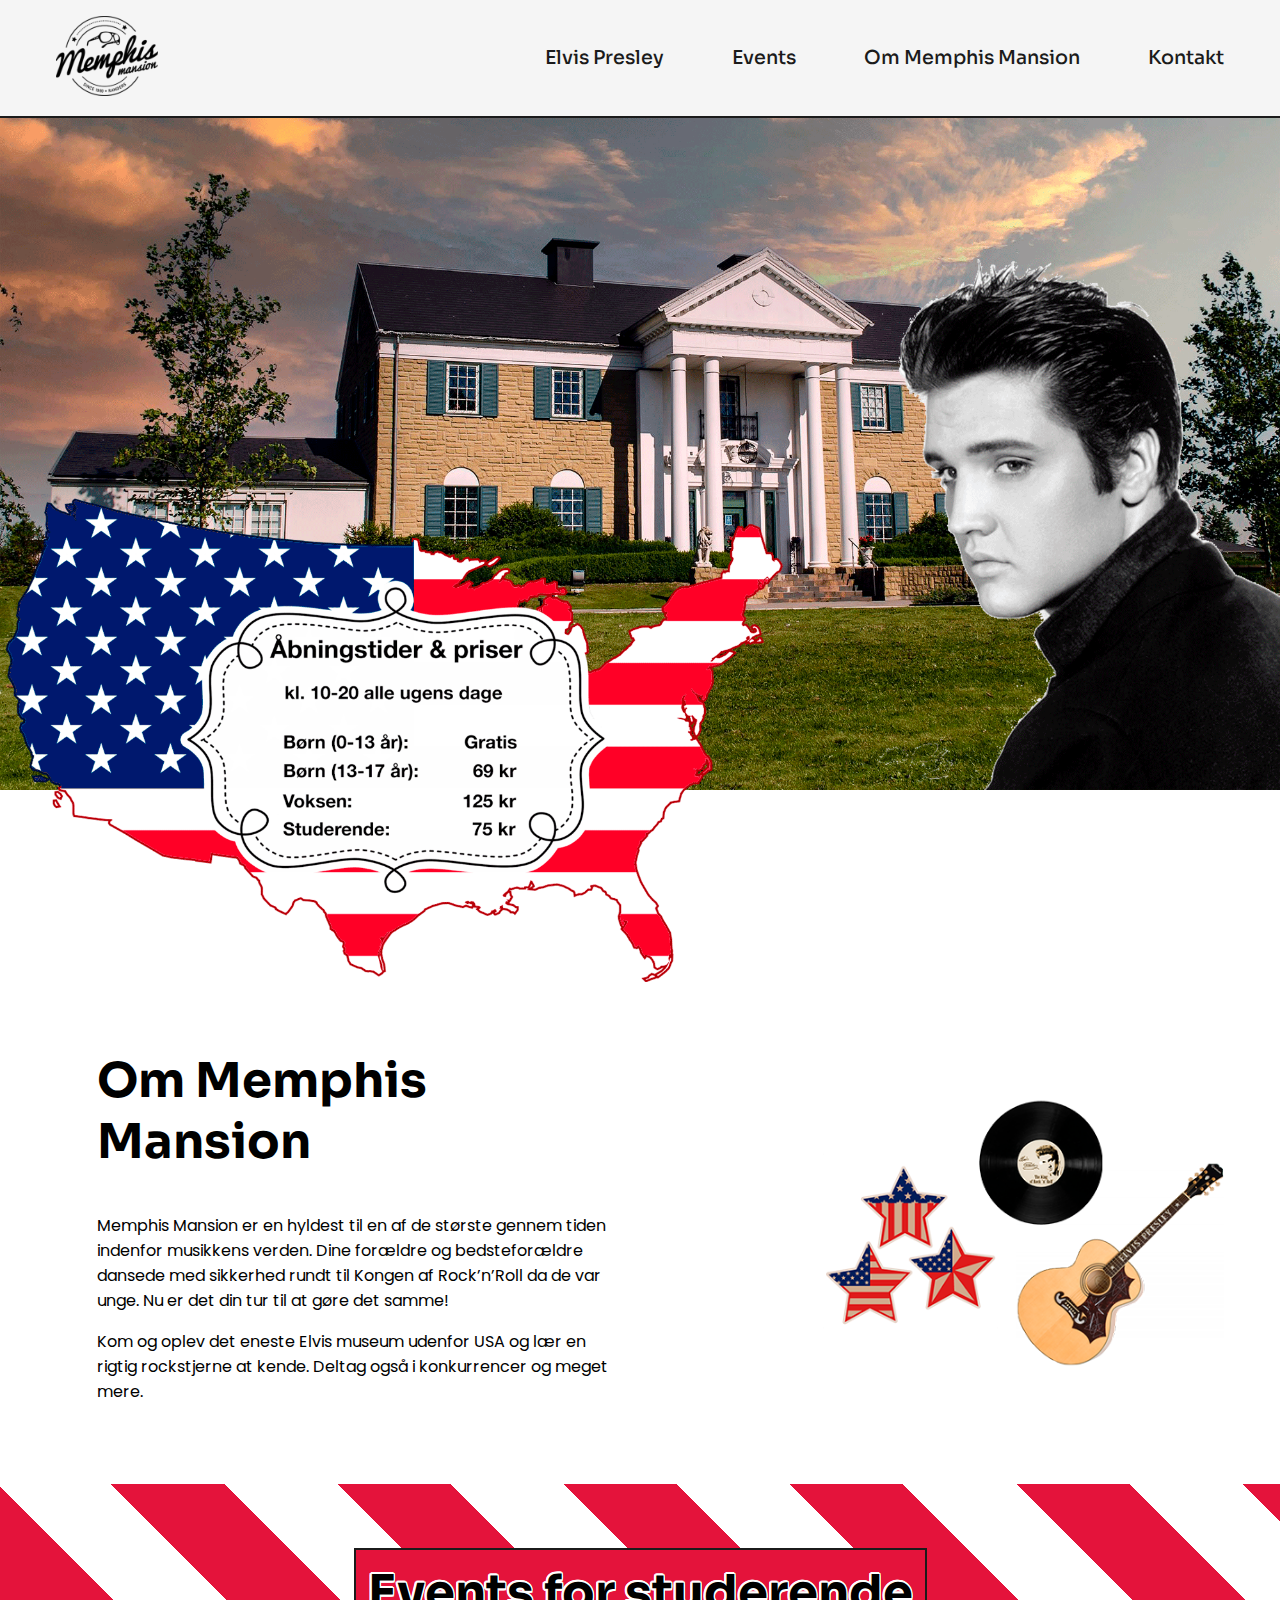
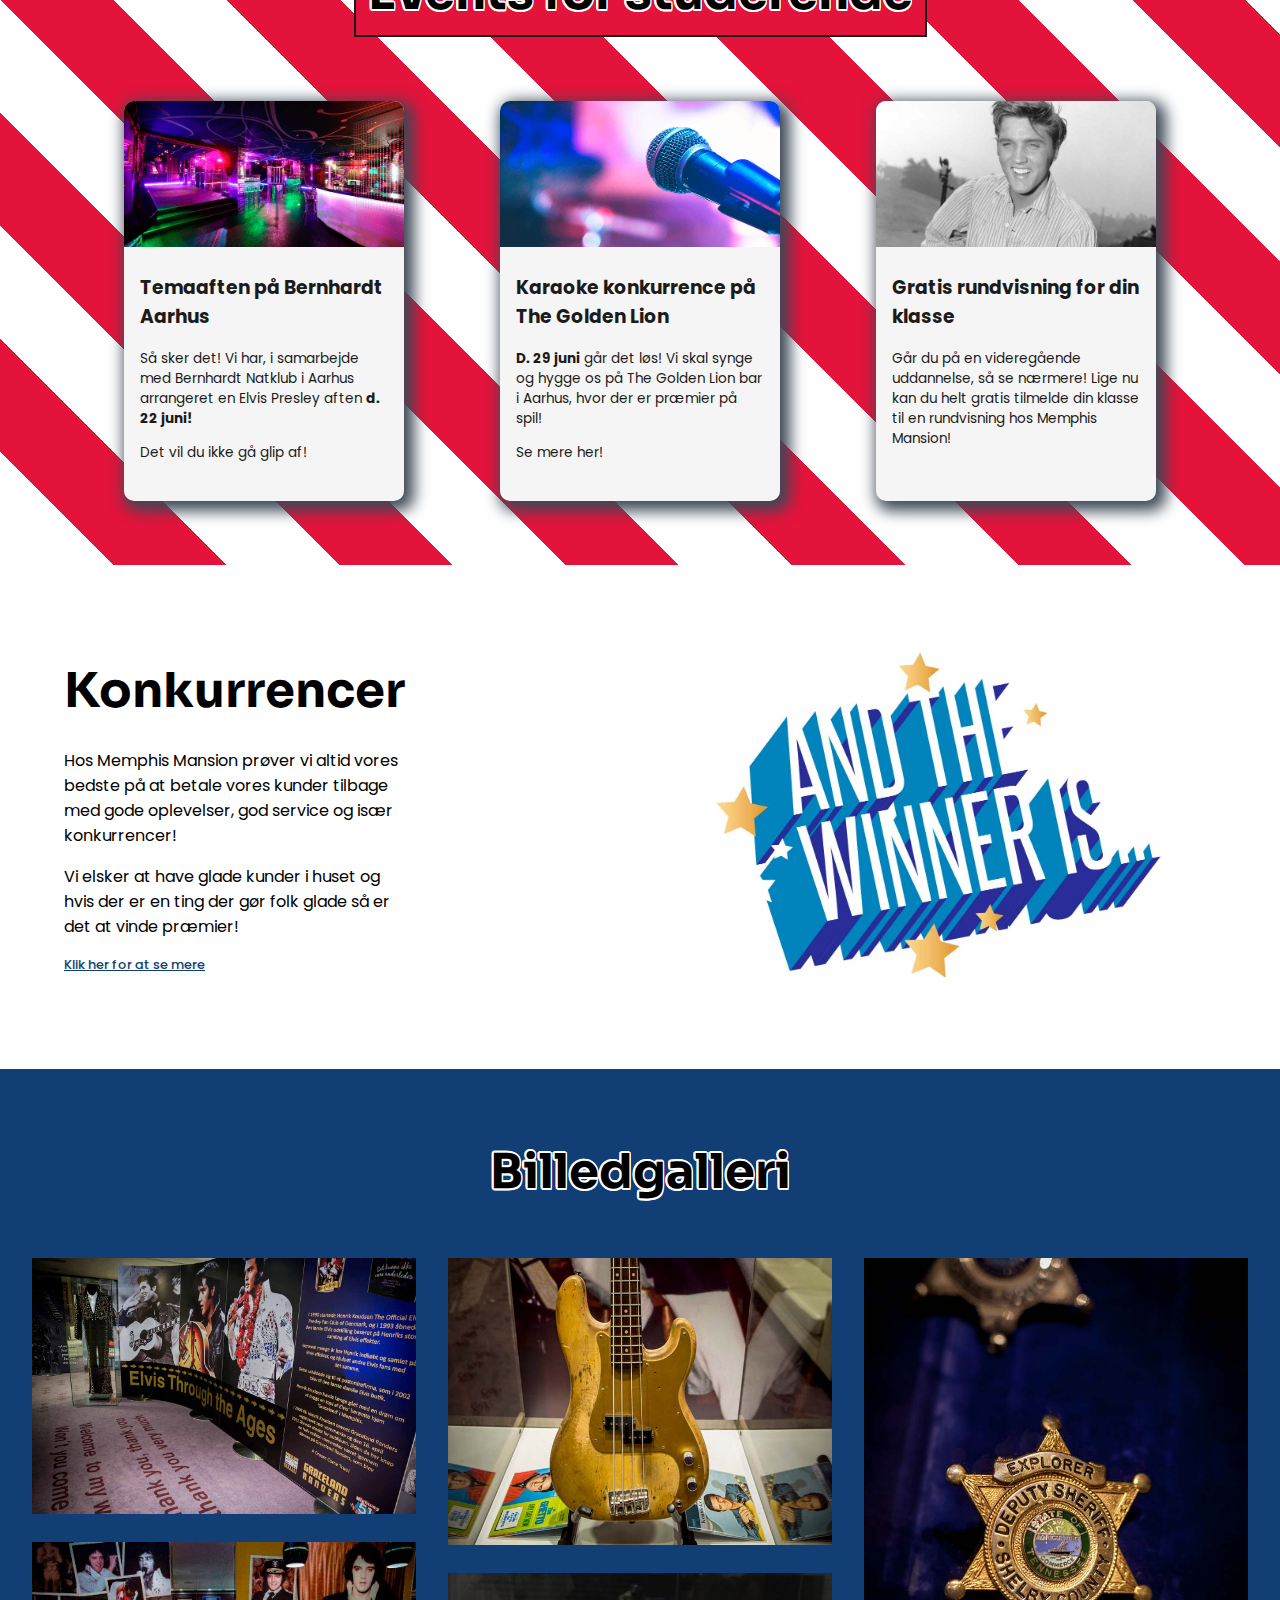
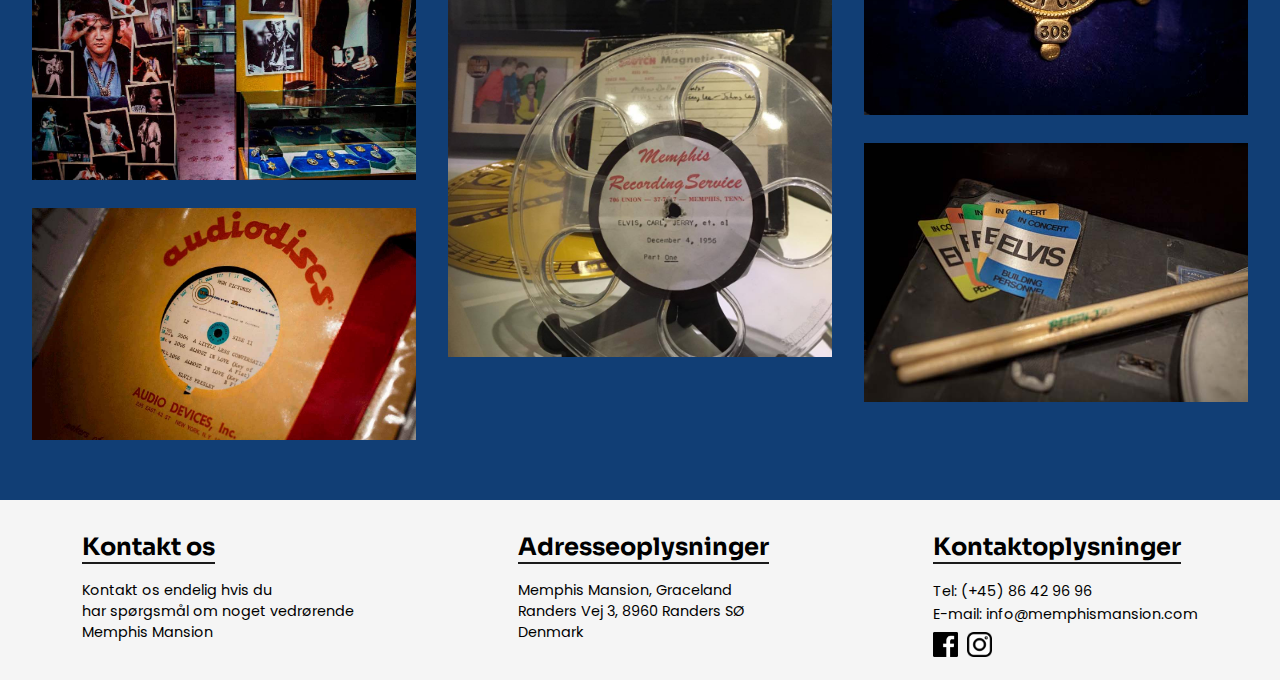
<file: index.html>
<!DOCTYPE html>
<html lang="en">
<head>
    <meta charset="UTF-8">
    <meta http-equiv="X-UA-Compatible" content="IE=edge">
    <meta name="viewport" content="width=device-width, initial-scale=1.0">
    <title>Memphis Mansion</title>
    <link rel="stylesheet" href="style.css">
    <meta name="description" content="Memphis Mansion er det eneste Elvis museum udenfor USA. Kom og se vores udstilling om Kongen af Rock’n’Roll!">
    <meta name="keywords" content="Elvis Presley, Kongen af Rock’n’Roll, Museum, Konkurrencer, Events, USA">
</head>


<body>
    <header>
        <a class="logo" href="index.html">
            <img src="images/logo.png" alt="Memphis Mansion Logo">
        </a>
        <ul>
            <li><a href="elvis.html">&nbsp;Elvis Presley</a></li>
            <li><a href="events.html">&nbsp;Events</a></li>
            <li><a href="about.html">&nbsp;Om Memphis Mansion</a></li>
            <li><a href="contact.html">&nbsp;Kontakt</a></li>
        </ul>
        <a class="hamburger" href="menu.html">
            <img src="images/hamburger.png" alt="Hamburger icon">
        </a>
    </header>
    <main>
        <section class="hero-section">
            <div class="hero-div">
                <img src="images/hero_image1.png" alt="Memphis Mansion">
                <img class="hero-mobile" src="images/hero-image-mobile.png" alt="Memphis Mansion">
            </div>
        </section>
        <section>
            <div class="text-container">
                <h1>Om Memphis<br>Mansion</h1>
                <p>Memphis Mansion er en hyldest til en af de største gennem tiden indenfor musikkens verden. Dine forældre og bedsteforældre dansede med sikkerhed rundt til Kongen af Rock’n’Roll da de var unge. Nu er det din tur til at gøre det samme!</p>
                <p>Kom og oplev det eneste Elvis museum udenfor USA og lær en rigtig rockstjerne at kende. Deltag også i konkurrencer og meget mere.</p>
            </div>
            <div>
                <img class="guitar" src="images/guitar.png" alt="Elvis Guitar">
            </div>
        </section>
        <section>
            <div class="text-container">
                <h1>Events for studerende</h1>
            </div>
            <div class="card-container">
                <a href="temaaften.html" class="card">
                    <div class="card-img">
                        <img src="images/natklub.jpg" alt="Natklub">
                    </div>
                    <div class="card-content">
                        <h3>Temaaften på Bernhardt Aarhus</h3>
                        <p>Så sker det! Vi har, i samarbejde med Bernhardt Natklub i Aarhus arrangeret en Elvis Presley aften <b>d. 22 juni!</b></p>
                        <p>Det vil du ikke gå glip af!</p>
                    </div>
                </a>
                <a href="karaoke.html" class="card">
                    <div class="card-img">
                        <img src="images/karaoke.png" alt="Karaoke">
                    </div>
                    <div class="card-content">
                        <h3>Karaoke konkurrence på The Golden Lion</h3>
                        <p><b>D. 29 juni</b> går det løs! Vi skal synge og hygge os på The Golden Lion bar i Aarhus, hvor der er præmier på spil!</p>
                        <p>Se mere her!</p>
                    </div>
                </a>
                <a href="#" class="card">
                    <div class="card-img">
                        <img src="images/elvis.jpg" alt="Elvis Presley">
                    </div>
                    <div class="card-content">
                        <h3>Gratis rundvisning for din klasse</h3>
                        <p>Går du på en videregående uddannelse, så se nærmere! Lige nu kan du helt gratis tilmelde din klasse til en rundvisning hos Memphis Mansion!</p>
                    </div>
                </a>
            </div>
        </section>
        <section>
            <div class="text-container">
                <h1>Konkurrencer</h1>
                <p>Hos Memphis Mansion prøver vi altid vores bedste på at betale vores kunder tilbage med gode oplevelser, god service og især konkurrencer!</p>
                <p>Vi elsker at have glade kunder i huset og hvis der er en ting der gør folk glade så er det at vinde præmier!</p>
                <a href="events.html">Klik her for at se mere</a>
            </div>
            <div>
                <img class="winner" src="images/winner.jpg" alt="The winner is">
            </div>
        </section>
        <section>
            <h1>Billedgalleri</h1>
            <div class="column-container">
                <div class="column">
                    <img src="images/Museet-0020_resize.jpg" alt="Elvis udstilling">
                    <img src="images/Museet-0016-scaled.jpg" alt="Elvis udstilling">
                    <img src="images/Museet-0060-scaled.jpg" alt="Elvis udstilling">
                </div>
                <div class="column">
                    <img src="images/Museet-0044-scaled.jpg" alt="Elvis udstilling">
                    <img src="images/Million-Dollar-Quartet-.jpg" alt="Elvis udstilling">
                </div>
                <div class="column">
                    <img src="images/Museet-0069-scaled.jpg" alt="Elvis udstilling">
                    <img src="images/Museet-0066-scaled.jpg" alt="Elvis udstilling">
                </div>
            </div>
        </section>
        <footer>
            <div>
                <h1>Kontakt os</h1>
                <p>Kontakt os endelig hvis du <br> har spørgsmål om noget vedrørende <br> Memphis Mansion</p>
            </div>
            <div>
                <h1>Adresseoplysninger</h1>
                <p>Memphis Mansion, Graceland <br> Randers Vej 3, 8960 Randers SØ <br> Denmark</p>
            </div>
            <div>
                <h1>Kontaktoplysninger</h1>
                <a href="callto:86429696">Tel: (+45) 86 42 96 96</a> <br>
                <a href="mailto:info@memphismansion.com">E-mail: info@memphismansion.com</a> <br>
                <a href="https://www.facebook.com/memphismansionranders/">
                    <img src="images/facebook.png" alt="Facebook Icon">
                </a>
                <a href="https://www.instagram.com/memphismansion/">
                    <img src="images/instagram.png" alt="Instagram Icon">
                </a>
            </div>
        </footer>
    </main>
</body>


</html>
</file>
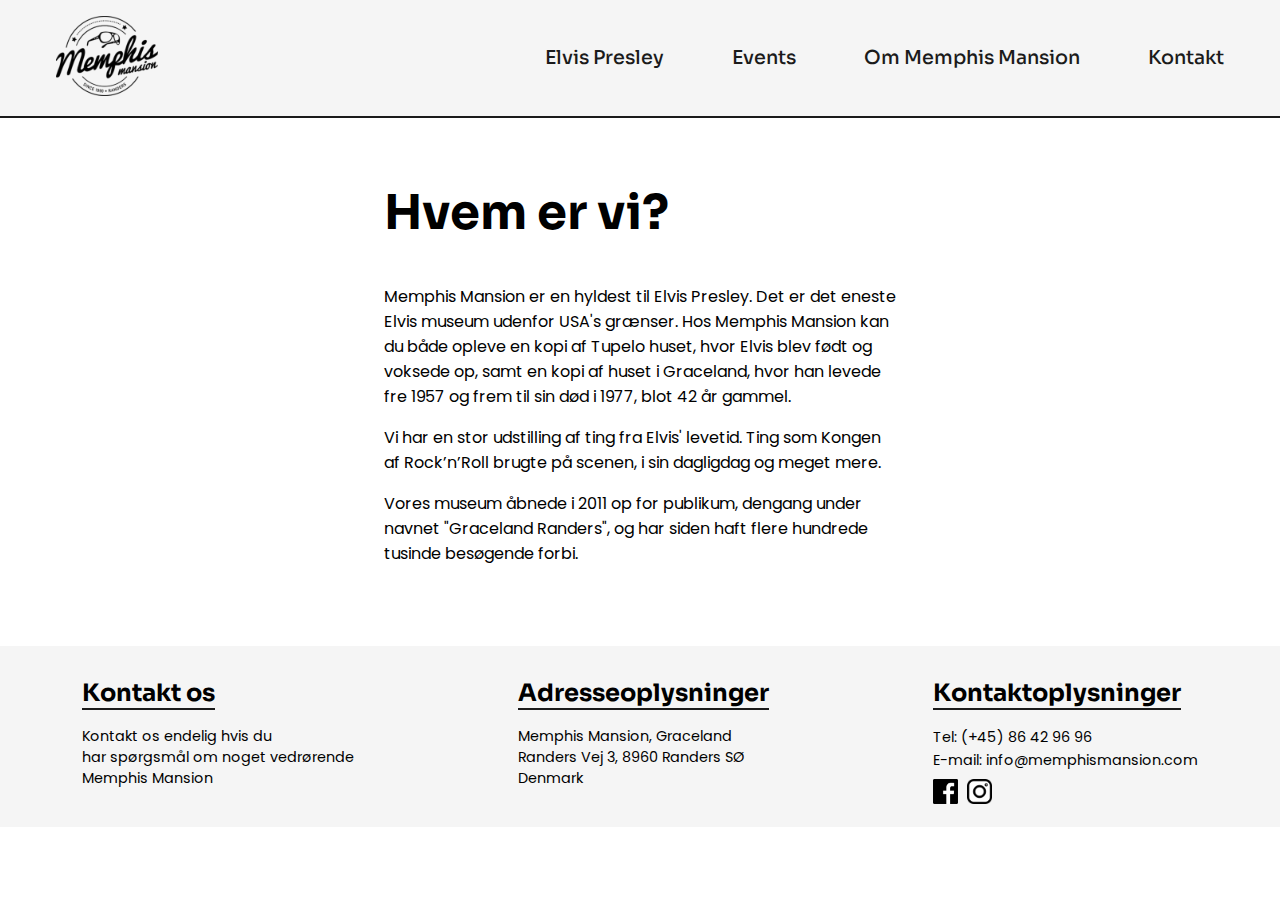
<file: about.html>
<!DOCTYPE html>
<html lang="en">
<head>
    <meta charset="UTF-8">
    <meta http-equiv="X-UA-Compatible" content="IE=edge">
    <meta name="viewport" content="width=device-width, initial-scale=1.0">
    <title>Om Memphis Mansion</title>
    <link rel="stylesheet" href="style.css">
    <meta name="description" content="Om Memphis Mansion Randers">
    <meta name="keywords" content="Elvis Presley, Kongen af Rock’n’Roll, Museum, Musikmuseum, Randers, USA, Elvis udstilling">
</head>


<body>
    <header>
        <a class="logo" href="index.html">
            <img src="images/logo.png" alt="Memphis Mansion Logo">
        </a>
        <ul>
            <li><a href="elvis.html">&nbsp;Elvis Presley</a></li>
            <li><a href="events.html">&nbsp;Events</a></li>
            <li><a href="about.html">&nbsp;Om Memphis Mansion</a></li>
            <li><a href="contact.html">&nbsp;Kontakt</a></li>
        </ul>
        <a class="hamburger" href="menu.html">
            <img src="images/hamburger.png" alt="Hamburger icon">
        </a>
    </header>
    <main>
        <section>
            <div class="text-container">
                <h1>Hvem er vi?</h1>
                <p>Memphis Mansion er en hyldest til Elvis Presley. Det er det eneste Elvis museum udenfor USA's grænser. Hos Memphis Mansion kan du både opleve en kopi af Tupelo huset, hvor Elvis blev født og voksede op, samt en kopi af huset i Graceland, hvor han levede fre 1957 og frem til sin død i 1977, blot 42 år gammel.</p>
                <p>Vi har en stor udstilling af ting fra Elvis' levetid. Ting som Kongen af Rock’n’Roll brugte på scenen, i sin dagligdag og meget mere.</p>
                <p>Vores museum åbnede i 2011 op for publikum, dengang under navnet "Graceland Randers", og har siden haft flere hundrede tusinde besøgende forbi.</p>
            </div>
        </section>
    </main>
    <footer>
        <div>
            <h1>Kontakt os</h1>
            <p>Kontakt os endelig hvis du <br> har spørgsmål om noget vedrørende <br> Memphis Mansion</p>
        </div>
        <div>
            <h1>Adresseoplysninger</h1>
            <p>Memphis Mansion, Graceland <br> Randers Vej 3, 8960 Randers SØ <br> Denmark</p>
        </div>
        <div>
            <h1>Kontaktoplysninger</h1>
            <a href="callto:86429696">Tel: (+45) 86 42 96 96</a> <br>
            <a href="mailto:info@memphismansion.com">E-mail: info@memphismansion.com</a> <br>
            <a href="https://www.facebook.com/memphismansionranders/">
                <img src="images/facebook.png" alt="Facebook Icon">
            </a>
            <a href="https://www.instagram.com/memphismansion/">
                <img src="images/instagram.png" alt="Instagram Icon">
            </a>
        </div>
    </footer>
</body>


</html>
</file>
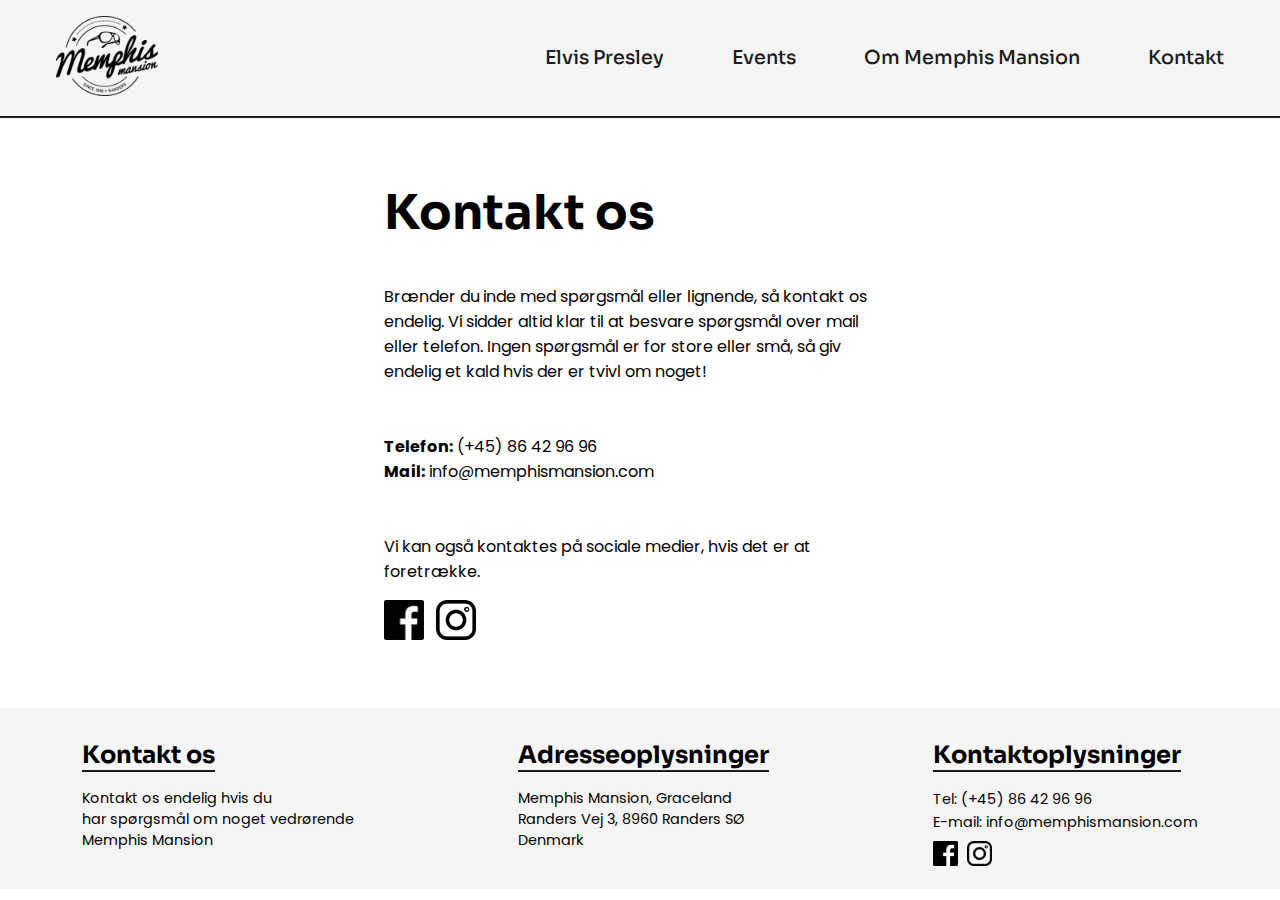
<file: contact.html>
<!DOCTYPE html>
<html lang="en">
<head>
    <meta charset="UTF-8">
    <meta http-equiv="X-UA-Compatible" content="IE=edge">
    <meta name="viewport" content="width=device-width, initial-scale=1.0">
    <title>Kontaktinformationer Memphis Mansion</title>
    <link rel="stylesheet" href="style.css">
    <meta name="description" content="Kontaktinformation om Memphis Mansion">
    <meta name="keywords" content="Kontaktinformation, Sociale medier, mail, telefon">
</head>


<body>
    <header>
        <a class="logo" href="index.html">
            <img src="images/logo.png" alt="Memphis Mansion Logo">
        </a>
        <ul>
            <li><a href="elvis.html">&nbsp;Elvis Presley</a></li>
            <li><a href="events.html">&nbsp;Events</a></li>
            <li><a href="about.html">&nbsp;Om Memphis Mansion</a></li>
            <li><a href="contact.html">&nbsp;Kontakt</a></li>
        </ul>
        <a class="hamburger" href="menu.html">
            <img src="images/hamburger.png" alt="Hamburger icon">
        </a>
    </header>
    <main>
        <section>
            <div class="text-container">
                <h1>Kontakt os</h1>
                <p>Brænder du inde med spørgsmål eller lignende, så kontakt os endelig. Vi sidder altid klar til at besvare spørgsmål over mail eller telefon. Ingen spørgsmål er for store eller små, så giv endelig et kald hvis der er tvivl om noget!</p> <br>
                <p><b>Telefon:</b> (+45) 86 42 96 96<br>
                <b>Mail:</b> info@memphismansion.com</p> <br>
                <p>Vi kan også kontaktes på sociale medier, hvis det er at foretrække.</p>
                <div>
                    <a href="https://www.facebook.com/memphismansionranders/">
                        <img src="images/facebook.png" alt="Facebook Icon">
                    </a>
                    <a href="https://www.instagram.com/memphismansion/">
                        <img src="images/instagram.png" alt="Instagram Icon">
                    </a>
                </div>
            </div>
        </section>
    </main>
    <footer>
        <div>
            <h1>Kontakt os</h1>
            <p>Kontakt os endelig hvis du <br> har spørgsmål om noget vedrørende <br> Memphis Mansion</p>
        </div>
        <div>
            <h1>Adresseoplysninger</h1>
            <p>Memphis Mansion, Graceland <br> Randers Vej 3, 8960 Randers SØ <br> Denmark</p>
        </div>
        <div>
            <h1>Kontaktoplysninger</h1>
            <a href="callto:86429696">Tel: (+45) 86 42 96 96</a> <br>
            <a href="mailto:info@memphismansion.com">E-mail: info@memphismansion.com</a> <br>
            <a href="https://www.facebook.com/memphismansionranders/">
                <img src="images/facebook.png" alt="Facebook Icon">
            </a>
            <a href="https://www.instagram.com/memphismansion/">
                <img src="images/instagram.png" alt="Instagram Icon">
            </a>
        </div>
    </footer>
</body>


</html>
</file>
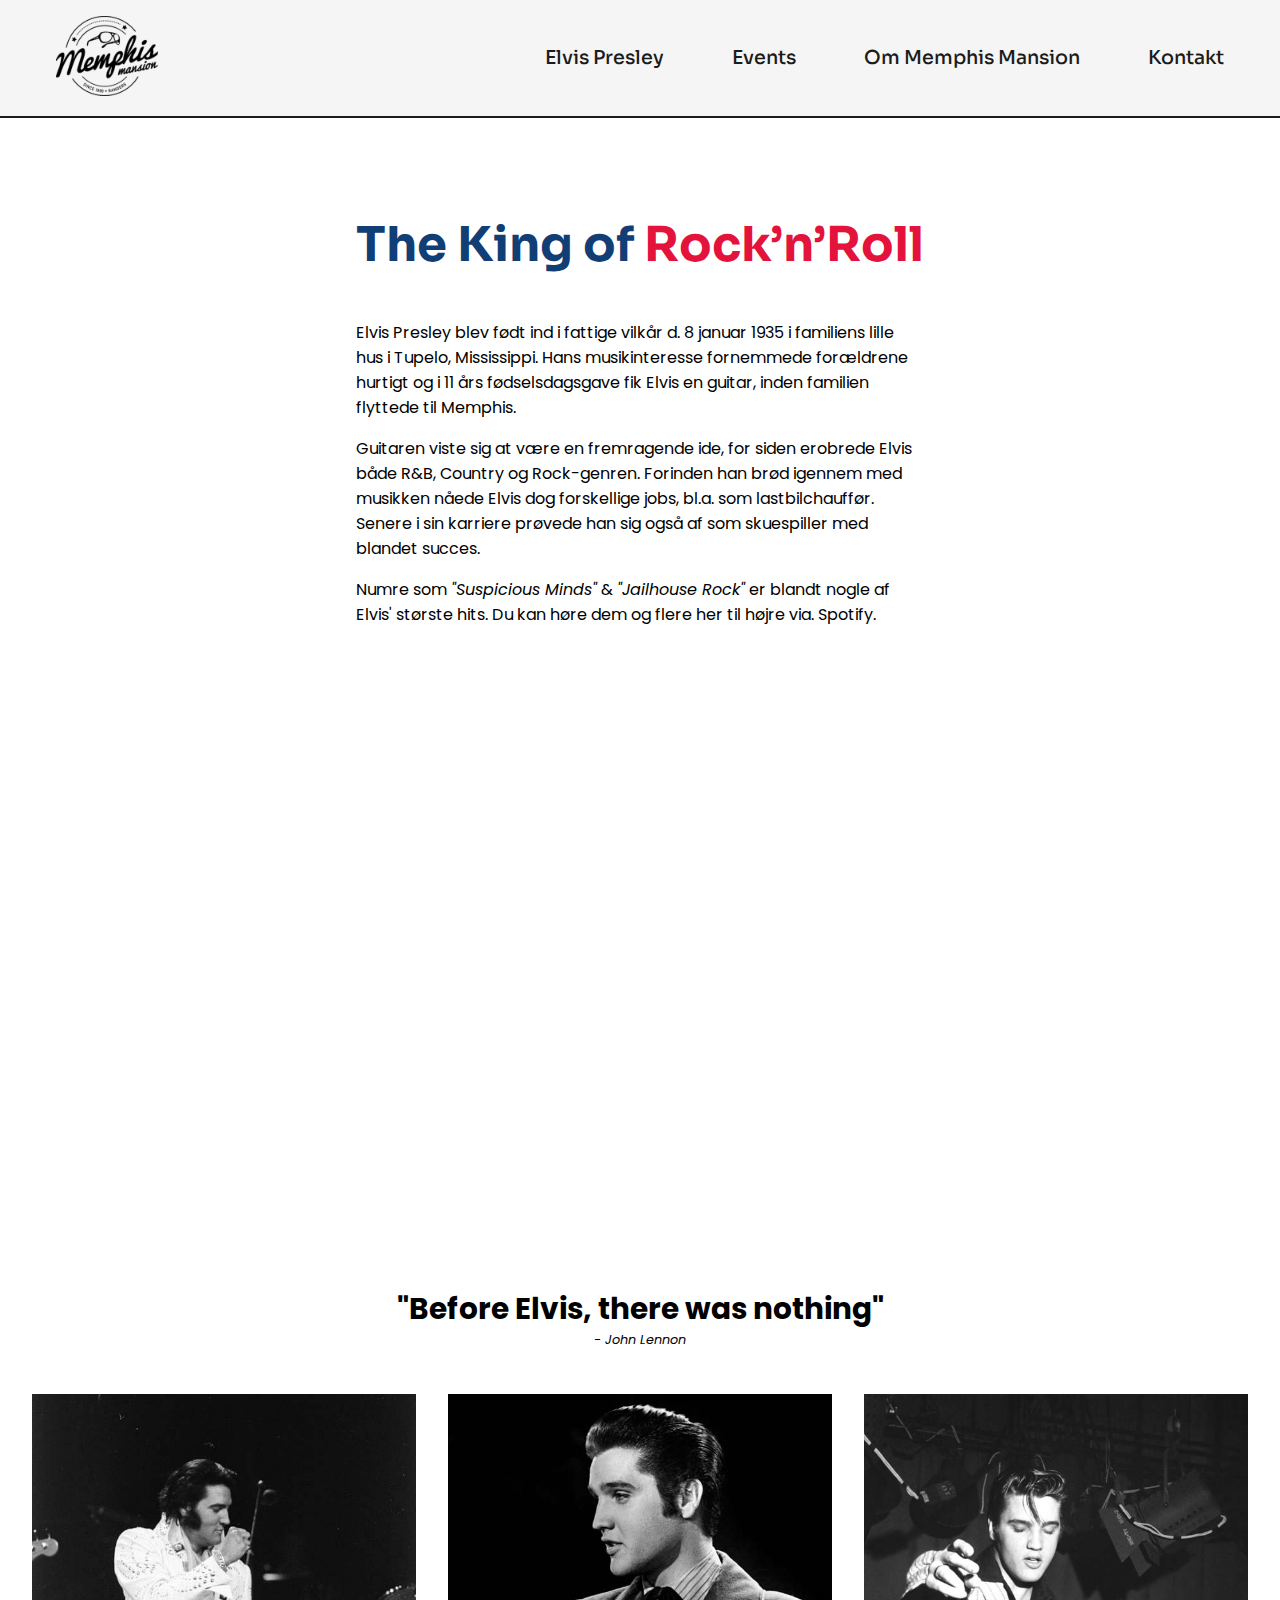
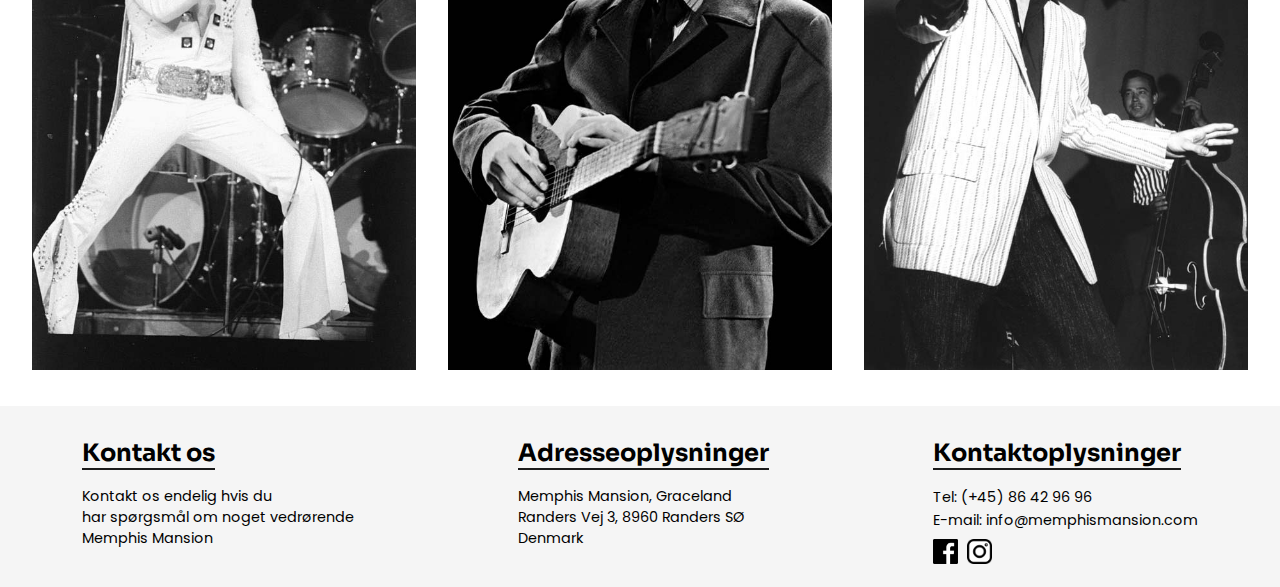
<file: elvis.html>
<!DOCTYPE html>
<html lang="en">
<head>
    <meta charset="UTF-8">
    <meta http-equiv="X-UA-Compatible" content="IE=edge">
    <meta name="viewport" content="width=device-width, initial-scale=1.0">
    <title>Elvis Presley</title>
    <link rel="stylesheet" href="style.css">
    <meta name="description" content="Elvis Presley var en af de største i musikkens verden. Få et indblik hvem stjernen egentlig var.">
    <meta name="keywords" content="Elvis Presley, Kongen af Rock’n’Roll, USA, Rock, Country">
</head>


<body>
    <header>
        <a class="logo" href="index.html">
            <img src="images/logo.png" alt="Memphis Mansion Logo">
        </a>
        <ul>
            <li><a href="elvis.html">&nbsp;Elvis Presley</a></li>
            <li><a href="events.html">&nbsp;Events</a></li>
            <li><a href="about.html">&nbsp;Om Memphis Mansion</a></li>
            <li><a href="contact.html">&nbsp;Kontakt</a></li>
        </ul>
        <a class="hamburger" href="menu.html">
            <img src="images/hamburger.png" alt="Hamburger icon">
        </a>
    </header>
    <main>
        <section class="elvis-section">
            <div class="text-container">
                <h1><span>The King of</span> <span>Rock’n’Roll</span></h1>
                <p>Elvis Presley blev født ind i fattige vilkår d. 8 januar 1935 i familiens lille hus i Tupelo, Mississippi. Hans musikinteresse fornemmede forældrene hurtigt og i 11 års fødselsdagsgave fik Elvis en guitar, inden familien flyttede til Memphis.</p>
                <p>Guitaren viste sig at være en fremragende ide, for siden erobrede Elvis både R&B, Country og Rock-genren. Forinden han brød igennem med musikken nåede Elvis dog forskellige jobs, bl.a. som lastbilchauffør. Senere i sin karriere prøvede han sig også af som skuespiller med blandet succes.</p>
                <p>Numre som <i>"Suspicious Minds"</i> & <i>"Jailhouse Rock"</i> er blandt nogle af Elvis' største hits. Du kan høre dem og flere her til højre via. Spotify.</p>
            </div>
            <iframe src="https://open.spotify.com/embed/artist/43ZHCT0cAZBISjO8DG9PnE?utm_source=generator" height="390" allowfullscreen="" allow="autoplay; clipboard-write; encrypted-media; fullscreen; picture-in-picture">
            </iframe>
        </section>
        <section class="elvis-section">
            <h3>"Before Elvis, there was nothing"</h3>
            <blockquote>- John Lennon</blockquote>
            <div class="elvis-wrapper">
                <div>
                    <img src="images/elvis1.jpg" alt="Elvis Presley">
                </div>
                <div>
                    <img src="images/elvis2.jpg" alt="Elvis Presley">
                </div>
                <div>
                    <img src="images/elvis3.jpg" alt="Elvis Presley">
                </div>
            </div>
        </section>
    </main>
    <footer>
        <div>
            <h1>Kontakt os</h1>
            <p>Kontakt os endelig hvis du <br> har spørgsmål om noget vedrørende <br> Memphis Mansion</p>
        </div>
        <div>
            <h1>Adresseoplysninger</h1>
            <p>Memphis Mansion, Graceland <br> Randers Vej 3, 8960 Randers SØ <br> Denmark</p>
        </div>
        <div>
            <h1>Kontaktoplysninger</h1>
            <a href="callto:86429696">Tel: (+45) 86 42 96 96</a> <br>
            <a href="mailto:info@memphismansion.com">E-mail: info@memphismansion.com</a> <br>
            <a href="https://www.facebook.com/memphismansionranders/">
                <img src="images/facebook.png" alt="Facebook Icon">
            </a>
            <a href="https://www.instagram.com/memphismansion/">
                <img src="images/instagram.png" alt="Instagram Icon">
            </a>
        </div>
    </footer>
</body>


</html>
</file>
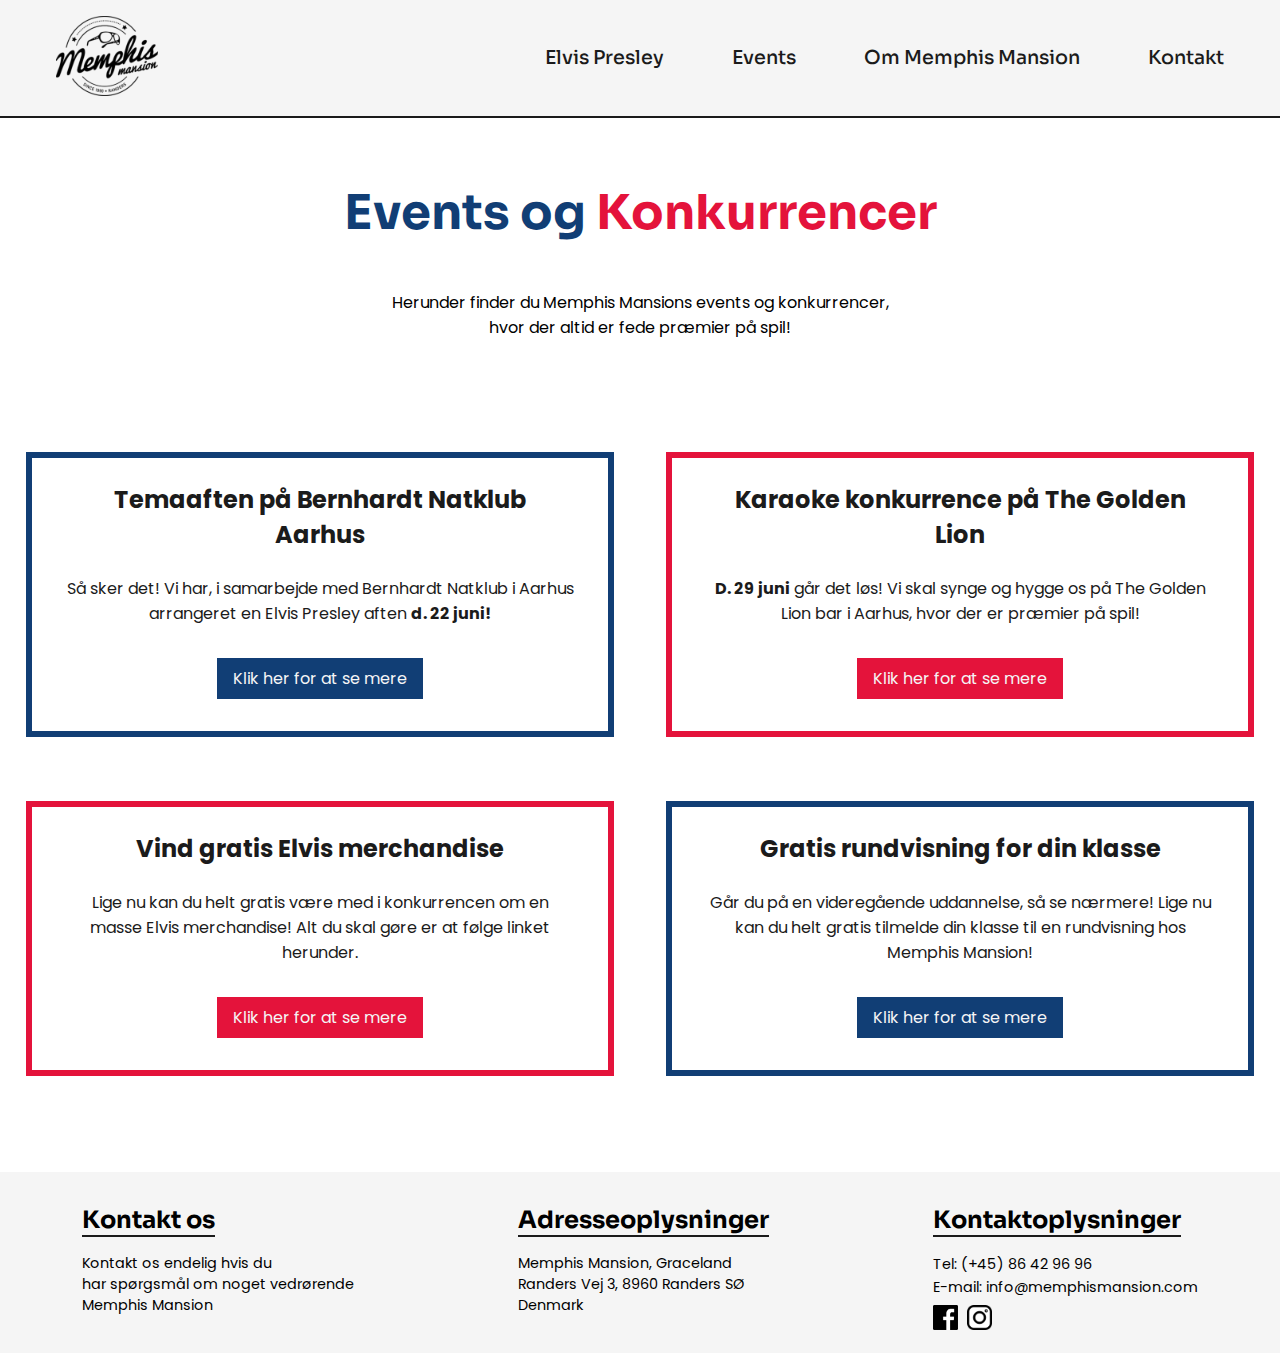
<file: events.html>
<!DOCTYPE html>
<html lang="en">
<head>
    <meta charset="UTF-8">
    <meta http-equiv="X-UA-Compatible" content="IE=edge">
    <meta name="viewport" content="width=device-width, initial-scale=1.0">
    <title>Event og Konkurrencer hos Memphis Mansion</title>
    <link rel="stylesheet" href="style.css">
    <meta name="description" content="Memphis Mansion har mange events og konkurrencer som du kan deltage i. Tjek dem ud her.">
    <meta name="keywords" content="Events, Konkurrencer, Temaaften, Karaoke, Gratis rundvisning, Merchandise, Bernhardt Natklub">
</head>


<body>
    <header>
        <a class="logo" href="index.html">
            <img src="images/logo.png" alt="Memphis Mansion Logo">
        </a>
        <ul>
            <li><a href="elvis.html">&nbsp;Elvis Presley</a></li>
            <li><a href="events.html">&nbsp;Events</a></li>
            <li><a href="about.html">&nbsp;Om Memphis Mansion</a></li>
            <li><a href="contact.html">&nbsp;Kontakt</a></li>
        </ul>
        <a class="hamburger" href="menu.html">
            <img src="images/hamburger.png" alt="Hamburger icon">
        </a>
    </header>
    <main>
        <section class="event-section">
            <div class="text-container">
                <h1><span>Events og</span> <span>Konkurrencer</span></h1>
                <p>Herunder finder du Memphis Mansions events og konkurrencer, hvor der altid er fede præmier på spil!</p>
            </div>
            <div class="container">
                <a href="temaaften.html">
                    <h2>Temaaften på Bernhardt Natklub Aarhus</h2>
                    <p>Så sker det! Vi har, i samarbejde med Bernhardt Natklub i Aarhus arrangeret en Elvis Presley aften <b>d. 22 juni!</b></p>
                    <p>Klik her for at se mere</p>
                </a>
                <a href="karaoke.html">
                    <h2>Karaoke konkurrence på The Golden Lion</h2>
                    <p><b>D. 29 juni</b> går det løs! Vi skal synge og hygge os på The Golden Lion bar i Aarhus, hvor der er præmier på spil!</p>
                    <p>Klik her for at se mere</p>
                </a>
                <a href="#">
                    <h2>Vind gratis Elvis merchandise</h2>
                    <p>Lige nu kan du helt gratis være med i konkurrencen om en masse Elvis merchandise! Alt du skal gøre er at følge linket herunder.</p>
                    <p>Klik her for at se mere</p>
                </a>
                <a href="#">
                    <h2>Gratis rundvisning for din klasse</h2>
                    <p>Går du på en videregående uddannelse, så se nærmere! Lige nu kan du helt gratis tilmelde din klasse til en rundvisning hos Memphis Mansion!</p>
                    <p>Klik her for at se mere</p>
                </a>
            </div>
        </section>
    </main>
    <footer>
        <div>
            <h1>Kontakt os</h1>
            <p>Kontakt os endelig hvis du <br> har spørgsmål om noget vedrørende <br> Memphis Mansion</p>
        </div>
        <div>
            <h1>Adresseoplysninger</h1>
            <p>Memphis Mansion, Graceland <br> Randers Vej 3, 8960 Randers SØ <br> Denmark</p>
        </div>
        <div>
            <h1>Kontaktoplysninger</h1>
            <a href="callto:86429696">Tel: (+45) 86 42 96 96</a> <br>
            <a href="mailto:info@memphismansion.com">E-mail: info@memphismansion.com</a> <br>
            <a href="https://www.facebook.com/memphismansionranders/">
                <img src="images/facebook.png" alt="Facebook Icon">
            </a>
            <a href="https://www.instagram.com/memphismansion/">
                <img src="images/instagram.png" alt="Instagram Icon">
            </a>
        </div>
    </footer>
</body>


</html>
</file>
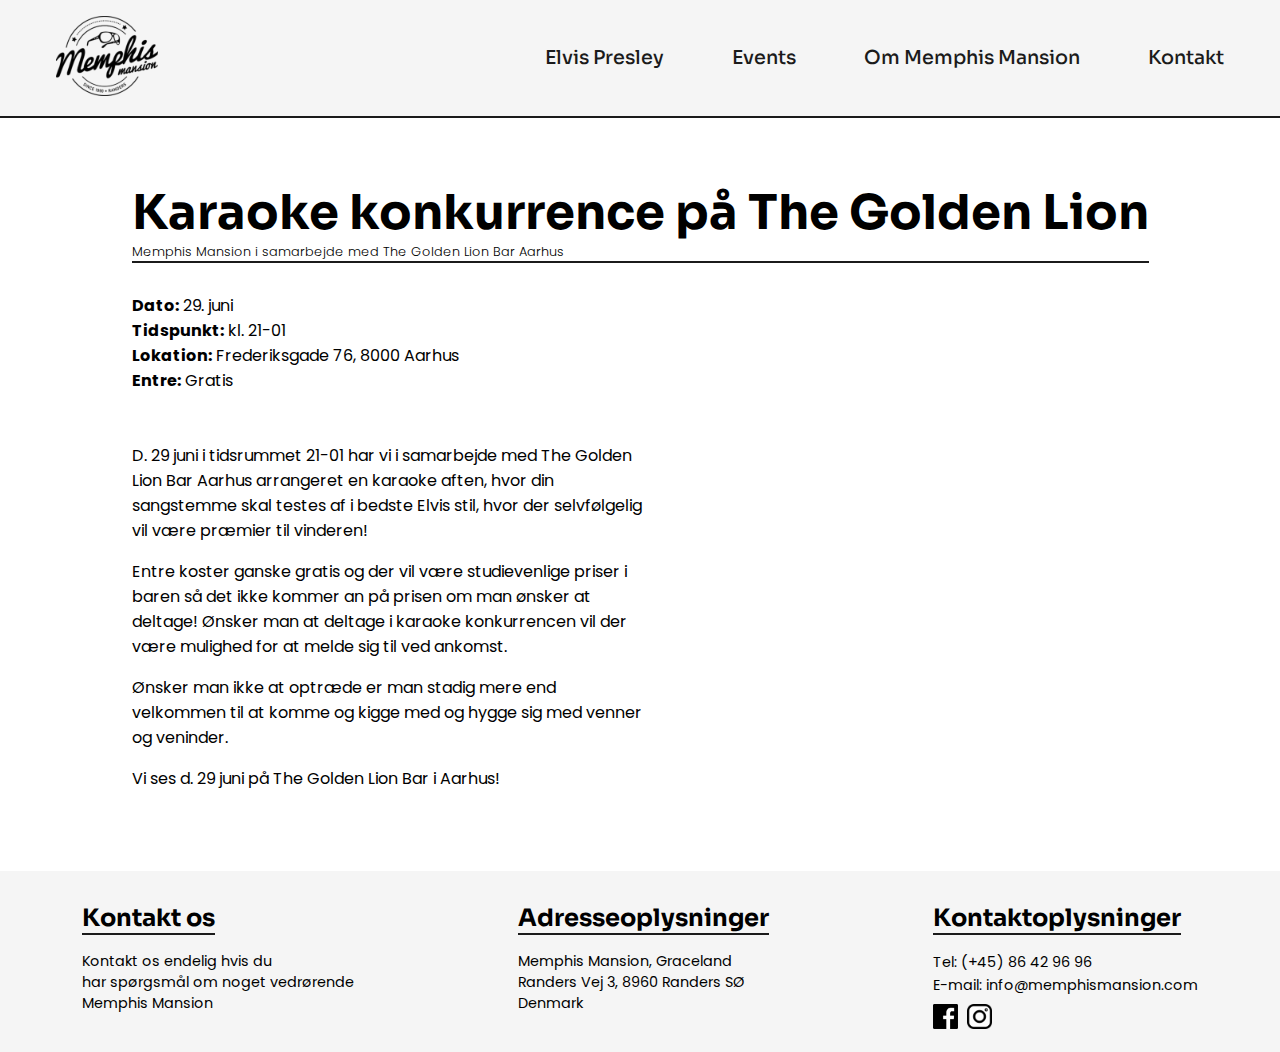
<file: karaoke.html>
<!DOCTYPE html>
<html lang="en">
<head>
    <meta charset="UTF-8">
    <meta http-equiv="X-UA-Compatible" content="IE=edge">
    <meta name="viewport" content="width=device-width, initial-scale=1.0">
    <title>Karaoke konkurrence på The Golden Lion</title>
    <link rel="stylesheet" href="style.css">
    <meta name="description" content="Memphis Mansion går sammen med The Golden Lion Bar Aarhus og arrangerer en karaoke konkurrencer!">
    <meta name="keywords" content="Elvis Presley, The Golden Lion Bar, Aarhus, Karaoke">
</head>


<body>
    <header>
        <a class="logo" href="index.html">
            <img src="images/logo.png" alt="Memphis Mansion Logo">
        </a>
        <ul>
            <li><a href="elvis.html">&nbsp;Elvis Presley</a></li>
            <li><a href="events.html">&nbsp;Events</a></li>
            <li><a href="about.html">&nbsp;Om Memphis Mansion</a></li>
            <li><a href="contact.html">&nbsp;Kontakt</a></li>
        </ul>
        <a class="hamburger" href="menu.html">
            <img src="images/hamburger.png" alt="Hamburger icon">
        </a>
    </header>
    <main>
        <section>
            <div class="text-container">
                <h1 class="temaaften">Karaoke konkurrence på The Golden Lion</h1>
                <h6>Memphis Mansion i samarbejde med The Golden Lion Bar Aarhus</h6>
                <p class="info"><span>Dato:</span> 29. juni<br><span>Tidspunkt:</span> kl. 21-01<br><span>Lokation:</span> Frederiksgade 76, 8000 Aarhus<br><span>Entre:</span> Gratis<br></p> <br>
                <p>D. 29 juni i tidsrummet 21-01 har vi i samarbejde med The Golden Lion Bar Aarhus arrangeret en karaoke aften, hvor din sangstemme skal testes af i bedste Elvis stil, hvor der selvfølgelig vil være præmier til vinderen!</p>
                <p>Entre koster ganske gratis og der vil være studievenlige priser i baren så det ikke kommer an på prisen om man ønsker at deltage! Ønsker man at deltage i karaoke konkurrencen vil der være mulighed for at melde sig til ved ankomst.</p>
                <p>Ønsker man ikke at optræde er man stadig mere end velkommen til at komme og kigge med og hygge sig med venner og veninder.</p>
                <p>Vi ses d. 29 juni på The Golden Lion Bar i Aarhus!</p>
            </div>
        </section>
    </main>
    <footer>
        <div>
            <h1>Kontakt os</h1>
            <p>Kontakt os endelig hvis du <br> har spørgsmål om noget vedrørende <br> Memphis Mansion</p>
        </div>
        <div>
            <h1>Adresseoplysninger</h1>
            <p>Memphis Mansion, Graceland <br> Randers Vej 3, 8960 Randers SØ <br> Denmark</p>
        </div>
        <div>
            <h1>Kontaktoplysninger</h1>
            <a href="callto:86429696">Tel: (+45) 86 42 96 96</a> <br>
            <a href="mailto:info@memphismansion.com">E-mail: info@memphismansion.com</a> <br>
            <a href="https://www.facebook.com/memphismansionranders/">
                <img src="images/facebook.png" alt="Facebook Icon">
            </a>
            <a href="https://www.instagram.com/memphismansion/">
                <img src="images/instagram.png" alt="Instagram Icon">
            </a>
        </div>
    </footer>
</body>


</html>
</file>
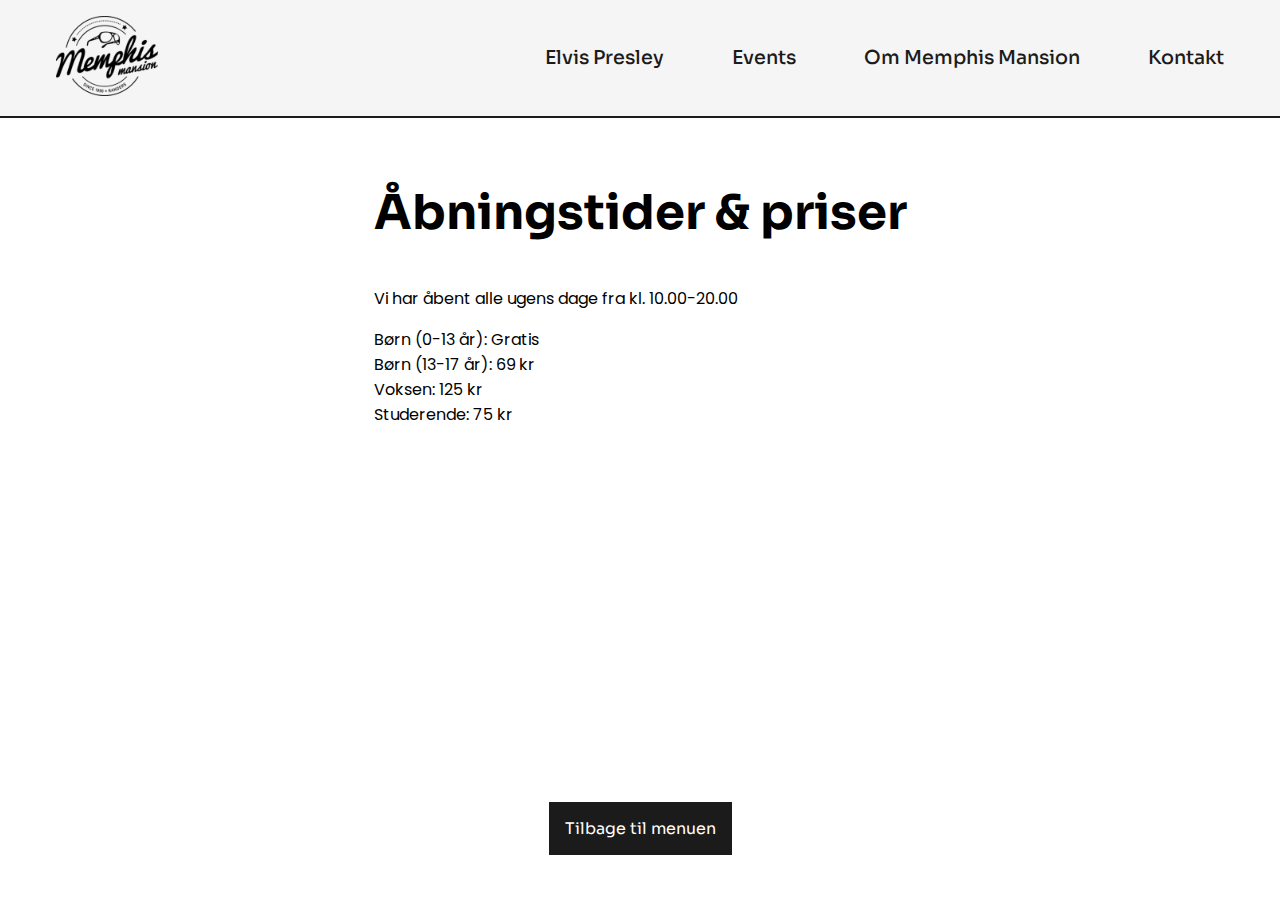
<file: priser.html>
<!DOCTYPE html>
<html lang="en">
<head>
    <meta charset="UTF-8">
    <meta http-equiv="X-UA-Compatible" content="IE=edge">
    <meta name="viewport" content="width=device-width, initial-scale=1.0">
    <title>Åbningstider og priser</title>
    <link rel="stylesheet" href="style.css">
</head>


<body>
    <header>
        <a class="logo" href="index.html">
            <img src="images/logo.png" alt="Memphis Mansion Logo">
        </a>
        <ul>
            <li><a href="#">&nbsp;Elvis Presley</a></li>
            <li><a href="#">&nbsp;Events</a></li>
            <li><a href="#">&nbsp;Om Memphis Mansion</a></li>
            <li><a href="#">&nbsp;Kontakt</a></li>
        </ul>
        <a class="hamburger" href="menu.html">
            <img src="images/hamburger.png" alt="Hamburger icon">
        </a>
    </header>
    <main>
        <section class="pris-section">
            <div class="text-container">
                <h1>Åbningstider & priser</h1>
                <p>Vi har åbent alle ugens dage fra kl. 10.00-20.00</p>
                <p>Børn (0-13 år): Gratis<br>Børn (13-17 år): 69 kr<br>Voksen: 125 kr<br>Studerende: 75 kr</p>
            </div>
            <a class="tilbage-knap" href="menu.html">Tilbage til menuen</a>
        </section>
    </main>
</body>


</html>
</file>
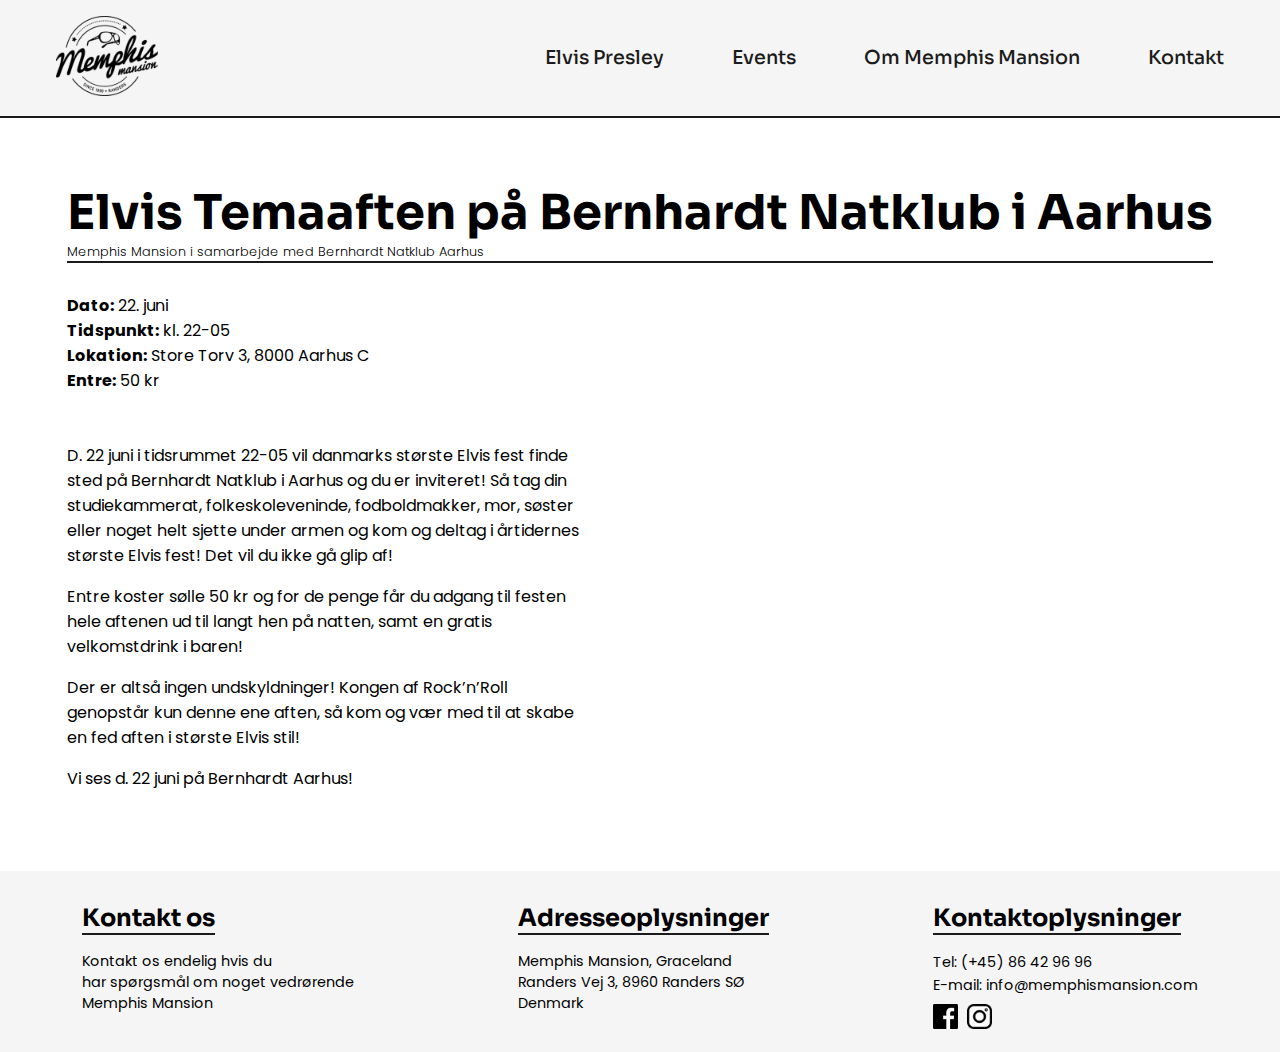
<file: temaaften.html>
<!DOCTYPE html>
<html lang="en">
<head>
    <meta charset="UTF-8">
    <meta http-equiv="X-UA-Compatible" content="IE=edge">
    <meta name="viewport" content="width=device-width, initial-scale=1.0">
    <title>Temaaften på Bernhardt Natklub Aarhus</title>
    <link rel="stylesheet" href="style.css">
    <meta name="description" content="Memphis Mansion har i samarbejde med Bernhardt Aarhus stablet den fedeste fest på benene!">
    <meta name="keywords" content="Elvis Presley, Temaaften, Elvis fest, Events, USA, Aarhus, Bernhardt">
</head>


<body>
    <header>
        <a class="logo" href="index.html">
            <img src="images/logo.png" alt="Memphis Mansion Logo">
        </a>
        <ul>
            <li><a href="elvis.html">&nbsp;Elvis Presley</a></li>
            <li><a href="events.html">&nbsp;Events</a></li>
            <li><a href="about.html">&nbsp;Om Memphis Mansion</a></li>
            <li><a href="contact.html">&nbsp;Kontakt</a></li>
        </ul>
        <a class="hamburger" href="menu.html">
            <img src="images/hamburger.png" alt="Hamburger icon">
        </a>
    </header>
    <main>
        <section>
            <div class="text-container">
                <h1 class="temaaften">Elvis Temaaften på Bernhardt Natklub i Aarhus</h1>
                <h6>Memphis Mansion i samarbejde med Bernhardt Natklub Aarhus</h6>
                <p class="info"><span>Dato:</span> 22. juni<br><span>Tidspunkt:</span> kl. 22-05<br><span>Lokation:</span> Store Torv 3, 8000 Aarhus C<br><span>Entre:</span> 50 kr<br></p> <br>
                <p>D. 22 juni i tidsrummet 22-05 vil danmarks største Elvis fest finde sted på Bernhardt Natklub i Aarhus og du er inviteret! Så tag din studiekammerat, folkeskoleveninde, fodboldmakker, mor, søster eller noget helt sjette under armen og kom og deltag i årtidernes største Elvis fest! Det vil du ikke gå glip af!</p>
                <p>Entre koster sølle 50 kr og for de penge får du adgang til festen hele aftenen ud til langt hen på natten, samt en gratis velkomstdrink i baren!</p>
                <p>Der er altså ingen undskyldninger! Kongen af Rock’n’Roll genopstår kun denne ene aften, så kom og vær med til at skabe en fed aften i største Elvis stil!</p>
                <p>Vi ses d. 22 juni på Bernhardt Aarhus!</p>
            </div>
        </section>
    </main>
    <footer>
        <div>
            <h1>Kontakt os</h1>
            <p>Kontakt os endelig hvis du <br> har spørgsmål om noget vedrørende <br> Memphis Mansion</p>
        </div>
        <div>
            <h1>Adresseoplysninger</h1>
            <p>Memphis Mansion, Graceland <br> Randers Vej 3, 8960 Randers SØ <br> Denmark</p>
        </div>
        <div>
            <h1>Kontaktoplysninger</h1>
            <a href="callto:86429696">Tel: (+45) 86 42 96 96</a> <br>
            <a href="mailto:info@memphismansion.com">E-mail: info@memphismansion.com</a> <br>
            <a href="https://www.facebook.com/memphismansionranders/">
                <img src="images/facebook.png" alt="Facebook Icon">
            </a>
            <a href="https://www.instagram.com/memphismansion/">
                <img src="images/instagram.png" alt="Instagram Icon">
            </a>
        </div>
    </footer>
</body>


</html>
</file>
<file: style.css>
@import url('https://fonts.googleapis.com/css2?family=Poppins:wght@100;200;300;400;500;600;700;800;900&family=Sora:wght@100;200;300;400;500;600;700;800&display=swap');

:root {
    --blue: #113e75;
    --red: #e4133b;
    --white: #f5f5f5;
    --black: #1b1b1b;
}

body {
    margin: 0;
    padding: 0;
    box-sizing: border-box;
}

/* Ganske normal header m. logo og menu, samt en hamburger til mobilskærme */
header {
    background-color: var(--white);
    display: flex;
    justify-content: space-between;
    align-items: center;
    padding: 1em 3.5em;
    border-bottom: 2px solid var(--black);
    position: sticky;
    top: 0;
    /* z-index sættes på, da kortene længere nede på siden springer ud over headeren hvis z-index ikke er påført headeren */
    z-index: 100;
}

header .logo img {
    width: 8vw;
    min-width: 80px;
    height: auto;
}

header .hamburger {
    display: none;
}

header .hamburger img {
    transform: scale(0.4);
}

header ul {
    display: flex;
    gap: 4em;
}

header ul li {
    list-style: none;
    transition: 0.25s ease-in-out;
}

header ul li a {
    text-decoration: none;
    color: var(--black);
    font-family: 'Sora', sans-serif;
    font-size: 1.2rem;
    font-weight: 500;
}

/* Hover effekt m. border left skiftevis mellem blå og rød, som symbol på det amerikanske flags farver */
header ul li:nth-child(1):hover {
    border-left: 4px solid var(--blue);
}

header ul li:nth-child(2):hover {
    border-left: 4px solid var(--red);
}

header ul li:nth-child(3):hover {
    border-left: 4px solid var(--blue);
}

header ul li:nth-child(4):hover {
    border-left: 4px solid var(--red);
}

/* Hover effekt der forstørre menupunkterne */
header ul li:hover {
    transform: scale(1.2);
}

/* Main */
main {
    width: 100%;
}

main section {
    display: flex;
    justify-content: center;
    align-items: center;
    gap: 10%;
    overflow-x: hidden;
}

/* Text shadow generator fra https://owumaro.github.io/text-stroke-generator/ - bliver brugt til at skabe kontrast mellem h1 og baggrunden på diverse sections. */
main section h1 {
    font-family: 'Sora', sans-serif;
    font-size: 3rem;
    text-align: left;
    text-shadow: rgb(255, 255, 255) 1px 0px 0px, rgb(255, 255, 255) 1.75px 0.953125px 0px, rgb(255, 255, 255) 1.078125px 1.671875px 0px, rgb(255, 255, 255) 0.140625px 1.984375px 0px, rgb(255, 255, 255) -0.828125px 1.8125px 0px, rgb(255, 255, 255) -1.59375px 1.1875px 0px, rgb(255, 255, 255) -1.96875px 0.28125px 0px, rgb(255, 255, 255) -1.859375px -0.6875px 0px, rgb(255, 255, 255) -1.296875px -1.5px 0px, rgb(255, 255, 255) -0.40625px -1.953125px 0px, rgb(255, 255, 255) 0.5625px -1.90625px 0px, rgb(255, 255, 255) 1.40625px -1.40625px 0px, rgb(255, 255, 255) 1.90625px -0.546875px 0px;
    margin: 0;
    margin-bottom: 8%;
}

main .hero-section .hero-div .hero-mobile {
    display: none;
}

main section div img {
    width: 100%;
    height: auto;
}

main section .text-container {
    margin: 5%;
}

/* Margin på billedets div så der er lidt whitespace ud til kanten når man mindsker sin viewport */
main section:nth-child(2) div .guitar {
    margin-right: 5%;
    transform: scale(0.90);
}

main section .text-container p {
    max-width: 40vw;
    min-width: 300px;
    font-size: 1rem;
    font-family: 'Poppins', sans-serif;
}

/* Repeating linear gradient til at lave en baggrund der symboliserer de røde og hvide striber i USA's flag */
main section:nth-child(3) {
    background-image: repeating-linear-gradient(45deg, transparent, transparent 80px, #e4133b 80px, #e4133b 160px);
    background-color: #ffffff;
    flex-direction: column;
}

main section:nth-child(3) h1 {
    background-color: var(--red);
    border: 2px solid var(--black);
    padding: 0.25em;
    margin: 0;
    text-align: center
}

/* CSS for kortene med events - "cards" */
main section .card-container {
    display: flex;
    flex-wrap: wrap;
    justify-content: center;
    gap: 6em;
    margin-bottom: 5%;
}

main section .card-container .card {
    width: 280px;
    height: 400px;
    background-color: var(--white);
    border-radius: 10px;
    -webkit-box-shadow: 5px 5px 15px 5px #3C4856; 
    box-shadow: 5px 5px 15px 5px #3C4856;
    text-decoration: none;
    color: var(--black);
    font-family: 'Poppins', sans-serif;
    transition: 0.4s ease-in-out;
}

main section .card-container .card p {
    font-size: 0.85rem;
}

main section .card-container .card .card-img img {
    border-top-left-radius: 10px;
    border-top-right-radius: 10px;
}

main section .card-container .card .card-content {
    margin: 1em;
}

/* Billedet i "konkurrence" section bliver skaleret ned til passende størrelse og får lidt margin-right så der er lidt whitespace når man mindsker sin viewport */
main section:nth-child(4) div .winner {
    margin-right: 5%;
    transform: scale(0.65);
}

main section:nth-child(4) div a {
    color: var(--blue);
    font-family: 'Poppins', sans-serif;
    font-weight: 500;
    font-size: 0.8rem;
}

main section:nth-child(5) {
    background-color: var(--blue);
    flex-direction: column;
}

main section:nth-child(5) h1 {
    margin-bottom: 0.5em;
    margin-top: 1.5em;
    text-align: center;
}

/* Billedcollage m. flex-wrap: wrap så billederne indordner sig efter sin viewport.
OBS! Bevidst valgt ikke at lave yderligere flex i media querys, hvilket ville kunne få dem enkeltvis under hinanden, men dette ville give alt for meget scroll på en forside, derfor valgt at gå med mindre billeder og mindre scroll */
main section:nth-child(5) .column-container {
    display: flex;
    flex-wrap: wrap;
    margin: 2em;
    gap: 2em;
}

main section:nth-child(5) .column-container .column {
    flex: 30%;
}

main section:nth-child(5) .column-container .column img {
    margin-bottom: 1.5em;
    width: 100%;
    height: auto;
}

/* Footer */
footer {
    display: flex;
    justify-content: space-around;
    background-color: var(--white);
}

footer div {
    margin: 1em;
}

footer div h1 {
    font-family: 'Sora', sans-serif;
    font-size: 1.5rem;
    border-bottom: 2px solid var(--black);
    width: fit-content;
}

footer div p {
    font-family: 'Poppins', sans-serif;
    font-size: 0.9rem;
}

footer div a {
    font-family: 'Poppins', sans-serif;
    font-size: 0.9rem;
    text-decoration: none;
    color: black;
    line-height: 1.6;
}

footer div a img {
    height: 25px;
    width: auto;
    margin-top: 2.5%;
}

/* Ussel lidt margin-left på instagram ikonet for at skabe lidt mellemrum */
footer div a:last-child {
    margin-left: 2%;
}

/* Menu.html */
.menu-wrapper {
    display: flex;
    justify-content: left;
}

.menu-wrapper ul {
    display: flex;
    flex-direction: column;
    gap: 3em;
    margin-top: 3em;
}

.menu-wrapper ul li {
    list-style: none;
}

.menu-wrapper ul li:nth-child(1) {
    border-left: 4px solid var(--blue);
}

.menu-wrapper ul li:nth-child(2) {
    border-left: 4px solid var(--red);
}

.menu-wrapper ul li:nth-child(3) {
    border-left: 4px solid var(--blue);
}

.menu-wrapper ul li:nth-child(4) {
    border-left: 4px solid var(--red);
}

.menu-wrapper ul li:nth-child(5) {
    border-left: 4px solid var(--blue);
}

.menu-wrapper ul li:nth-child(6) {
    border-left: 4px solid var(--red);
}

.menu-wrapper ul li a {
    color: black;
    text-decoration: none;
    font-family: 'Sora', sans-serif;
    font-size: 1.5rem;
}

/* Priser.html */
.pris-section {
    flex-direction: column;
}

.prisskilt {
    margin-top: 10%;
}

.tilbage-knap {
    background-color: var(--black);
    color: white;
    text-decoration: none;
    font-family: 'Sora', sans-serif;
    font-size: 1rem;
    padding: 1em;
    position: fixed;
    bottom: 5%;
}

/* Elvis.html */
iframe {
    margin: 5%;
    border-radius: 15px;
    width: 400px;
    border: none;
}

.elvis-section {
    margin-top: 2em;
    flex-wrap: wrap;
}

.elvis-section h1 span:first-child {
    color: var(--blue);
}

.elvis-section h1 span:last-child {
    color: var(--red);
}

.elvis-section:first-child p {
    min-width: 100%;
}

.elvis-section:last-child {
    flex-direction: column;
}

.elvis-section h3 {
    font-family: 'Poppins', sans-serif;
    font-size: 1.85rem;
    margin-bottom: 0;
    text-align: center;
}

.elvis-section blockquote {
    font-family: 'Poppins', sans-serif;
    font-size: 0.8rem;
    font-style: italic;
    margin-top: 0;
}

.elvis-wrapper {
    display: flex;
    gap: 2em;
    margin: 2em;
}

/* Events.html */
.event-section {
    flex-direction: column;
}

.event-section .text-container h1, 
.event-section .text-container p {
    text-align: center;
    width: 100%;
    margin-left: auto;
    margin-right: auto;
}

.event-section h1 span:first-child {
    color: var(--blue);
}

.event-section h1 span:last-child {
    color: var(--red);
}

.event-section .container {
    display: flex;
    justify-content: space-between;
    align-items: center;
    text-align: center;
    flex-wrap: wrap;
    margin-bottom: 5%;
}

.event-section .container a {
    width: 45%;
    margin: 2em;
    text-decoration: none;
    color: var(--black);
    min-width: 400px;
    margin-left: auto;
    margin-right: auto;
    transition: 0.4s ease-in-out;
}

.event-section .container a:nth-child(1) {
    border: 6px solid var(--blue);
}

.event-section .container a:nth-child(2) {
    border: 6px solid var(--red);
}

.event-section .container a:nth-child(3) {
    border: 6px solid var(--red);
}

.event-section .container a:nth-child(4) {
    border: 6px solid var(--blue);
}

.event-section .container a h2,
.event-section .container a p {
    font-family: 'Poppins', sans-serif;
    margin: 1em 2em;
}

.event-section .container a:nth-child(1) p:last-child {
    background-color: var(--blue);
    width: fit-content;
    margin-left: auto;
    margin-right: auto;
    padding: 0.5em 1em;
}

.event-section .container a:nth-child(2) p:last-child {
    background-color: var(--red);
    width: fit-content;
    margin-left: auto;
    margin-right: auto;
    padding: 0.5em 1em;
}

.event-section .container a:nth-child(3) p:last-child {
    background-color: var(--red);
    width: fit-content;
    margin-left: auto;
    margin-right: auto;
    padding: 0.5em 1em;
}

.event-section .container a:nth-child(4) p:last-child {
    background-color: var(--blue);
    width: fit-content;
    margin-left: auto;
    margin-right: auto;
    padding: 0.5em 1em;
}

.event-section .container a p:last-child {
    color: var(--white);
    margin: 2em;
}

/* Temaaften.html */ 
main section .text-container .temaaften {
    margin-bottom: 0;
}

main section .text-container h6 {
    font-family: 'Poppins', sans-serif;
    font-size: 0.8rem;
    font-weight: 300;
    margin-top: 0;
    border-bottom: 2px solid var(--black);
}

main section .text-container .info span {
    font-weight: bold;
}

/* Contact.html */
main section .text-container div a {
    text-decoration: none;
}

main section .text-container div a:last-child {
    margin-left: 1.5%;
}

main section .text-container div a img {
    height: 40px;
    width: auto;
}

/* Media query for normal mobil version */
@media screen and (max-width: 768px) {

    /* Media query's for header */
    header {
        padding: 0;
    }

    header .logo {
        margin: 1em;
    }
    
    header .hamburger {
        display: block;
    }

    header ul li {
        display: none;
    }
    
    /* Media query's for main */
    main .hero-section .hero-div img:first-child {
        display: none;
    }
    
    main .hero-section .hero-div .hero-mobile {
        display: block;
    }
    
    main section:nth-child(2) div .guitar {
        display: none;
    }

    main section:nth-child(4) div .winner {
        display: none;
    }

    main section {
        gap: 0;
    }

    main section .card-container {
        margin-top: 1.5em;
        gap: 3em;
    }

    main section .card-container .card:last-child {
        margin-bottom: 2em;
    }

    /* Media query for footeren */
    footer div:first-child {
        display: none;
    }

    footer div {
        margin: 0.5em 1.25em 1em;
    }

    footer div h1 {
        font-size: 1rem;
    }

    footer div p {
        font-size: 0.6rem;
    }

    footer div a {
        font-size: 0.6rem;
    }

    /* Elvis.html */
    .elvis-wrapper {
        flex-direction: column;
    }

    /* Events.html */
    /* Bytter baggrundsfarve og border-farve på tredje og fjerde "kort" under event-fanen, så der stadig skiftes mellem blå og rød på mobil, samtidig med det fungerer på laptop også */
    .event-section .container a:nth-child(3) p:last-child {
        background-color: var(--blue);
    }
    
    .event-section .container a:nth-child(4) p:last-child {
        background-color: var(--red);
    }

    .event-section .container a:nth-child(3) {
        border-color: var(--blue);
    }
    
    .event-section .container a:nth-child(4) {
        border-color: var(--red);
    }

    .event-section .container a {
        min-width: 300px;
    }

}

/* Media query for de mindre mobil skærme */
@media screen and (max-width: 375px) {
    main section h1 {
        font-size: 1.85rem;
    }

    main section p {
        font-size: 0.8rem;
    }

    main section .text-container h1 {
        margin-top: 0.5em;
        margin-bottom: 0.5em;
    }


    /* Mindre "kort" og mellemrum mellem dem */
    main section .card-container .card {
        transform: scale(0.8);
    }

    main section .card-container {
        gap: 0;
    }


    /* Media query for footer */
    footer div h1 {
        font-size: 0.9rem;
    }

    footer div p {
        font-size: 0.5rem;
    }

    footer div a {
        font-size: 0.5rem;
    }


    /* Media querys for Menu side */
    .menu-wrapper ul li a {
        font-size: 1rem;
    }

    /* Contact.html */
    main section .text-container div a img {
        height: 30px;
        width: auto;
    }
}

/* Media query for den mindste mobil skærm (iPhone SE evt.) */
@media screen and (max-width: 320px) {
    /* Media query for footer */
    footer div h1 {
        font-size: 0.7rem;
    }

    footer div p {
        font-size: 0.35rem;
    }

    footer div a {
        font-size: 0.35rem;
    }

    footer div a img {
        height: 20px;
    }

    /* Events.html */
    .event-section .container a {
        min-width: 280px;
    }
}

/* Media query for laptop version */
@media screen and (min-width: 768px) {
    /* Hover effekt der forstørrer "kortene" på laptop version på forsiden */
    main section .card-container .card:hover {
        transform: scale(1.1);
    }

    /* Events.html */
    .event-section .container a:hover {
        transform: scale(1.05);
    }
    
}
</file>
